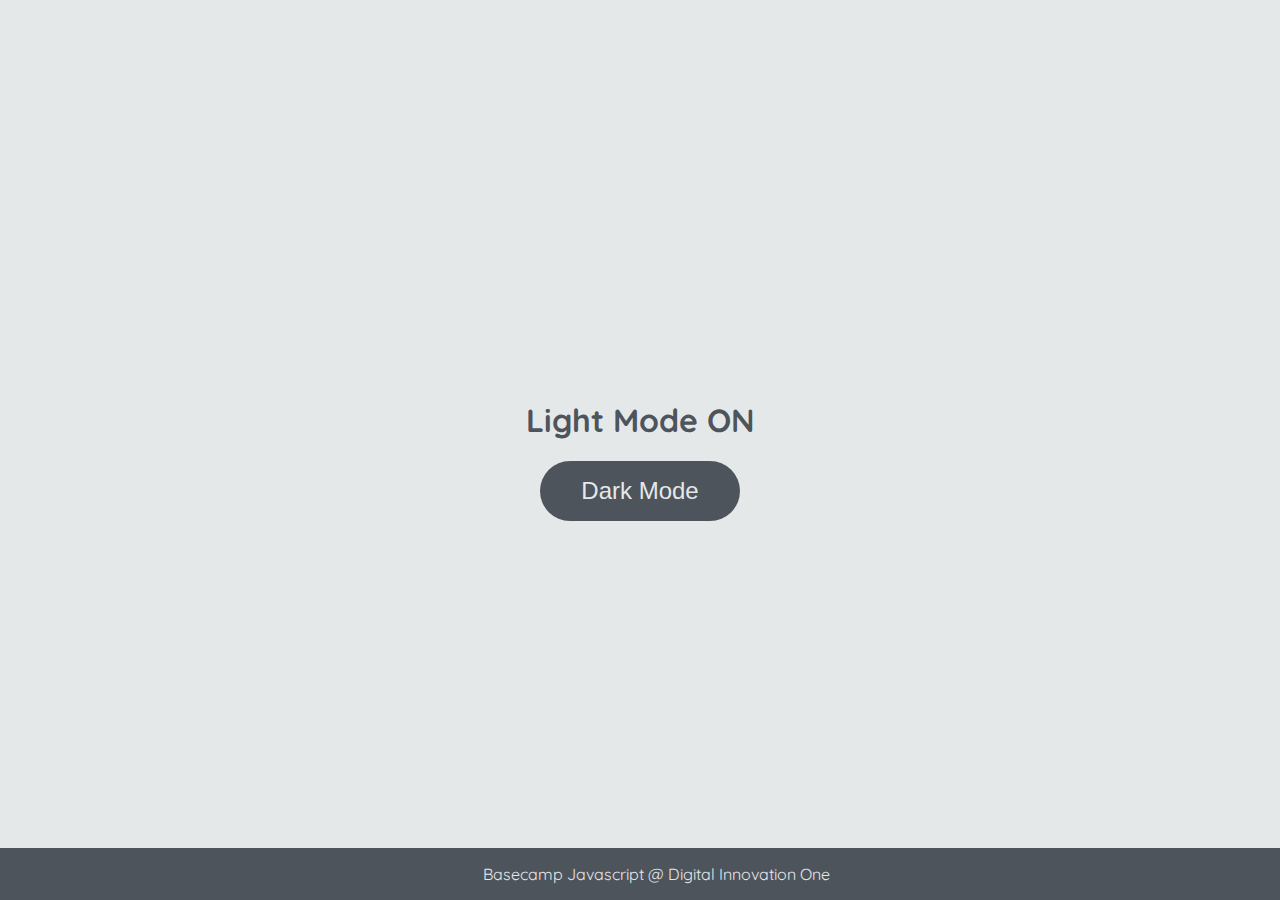
<file: DOM/index.html>
<!DOCTYPE html>
<html lang="en">
	<head>
		<meta charset="UTF-8" />
		<meta http-equiv="X-UA-Compatible" content="IE=edge" />
		<meta name="viewport" content="width=device-width, initial-scale=1.0" />
		<link rel="stylesheet" href="assets/css/styles.css" />
		<title>Dark mode and Light Mode</title>
	</head>
	<body>
		<main>
			<h1 id="page-title">Light Mode ON</h1>
			<button aria-label="selecionar-modo" id="mode-selector">Dark Mode</button>
		</main>

		<footer>Basecamp Javascript @ Digital Innovation One</footer>
		<script src="assets/js/scripts.js"></script>
	</body>
</html>
</file>
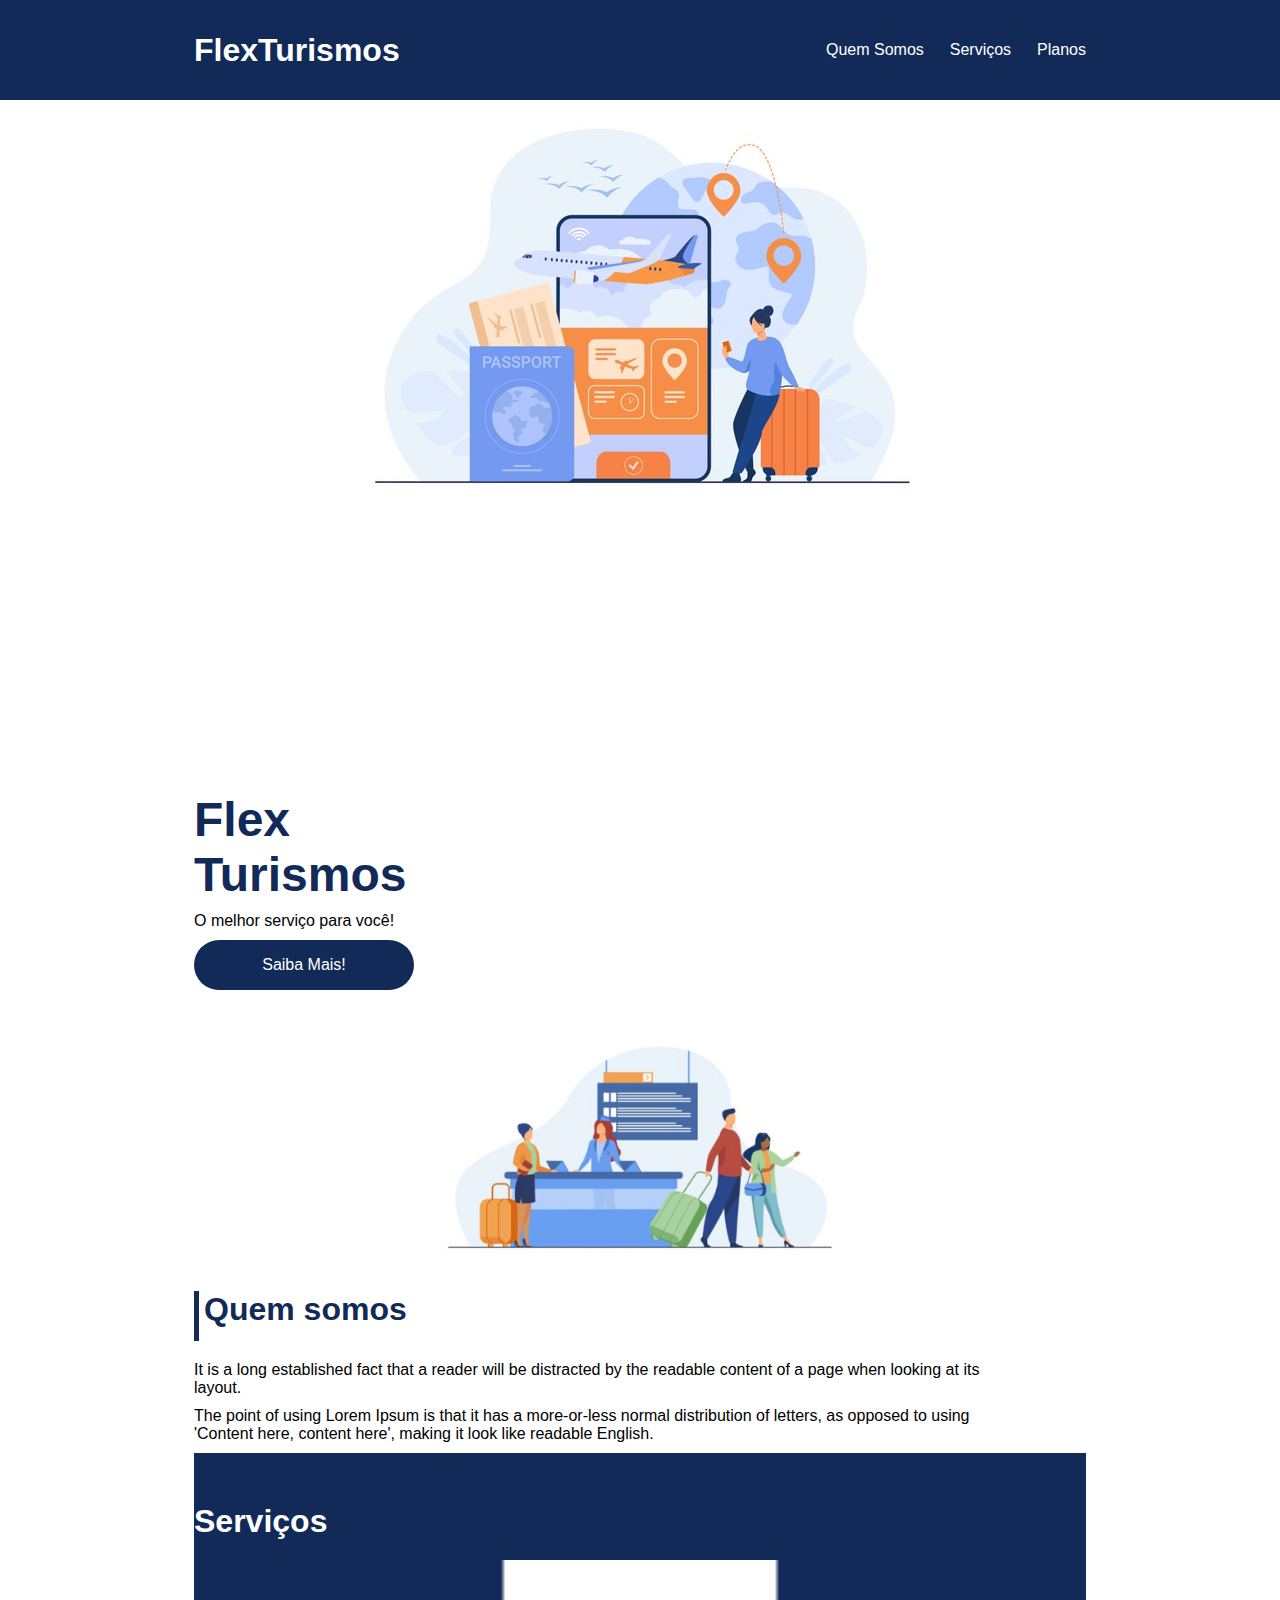
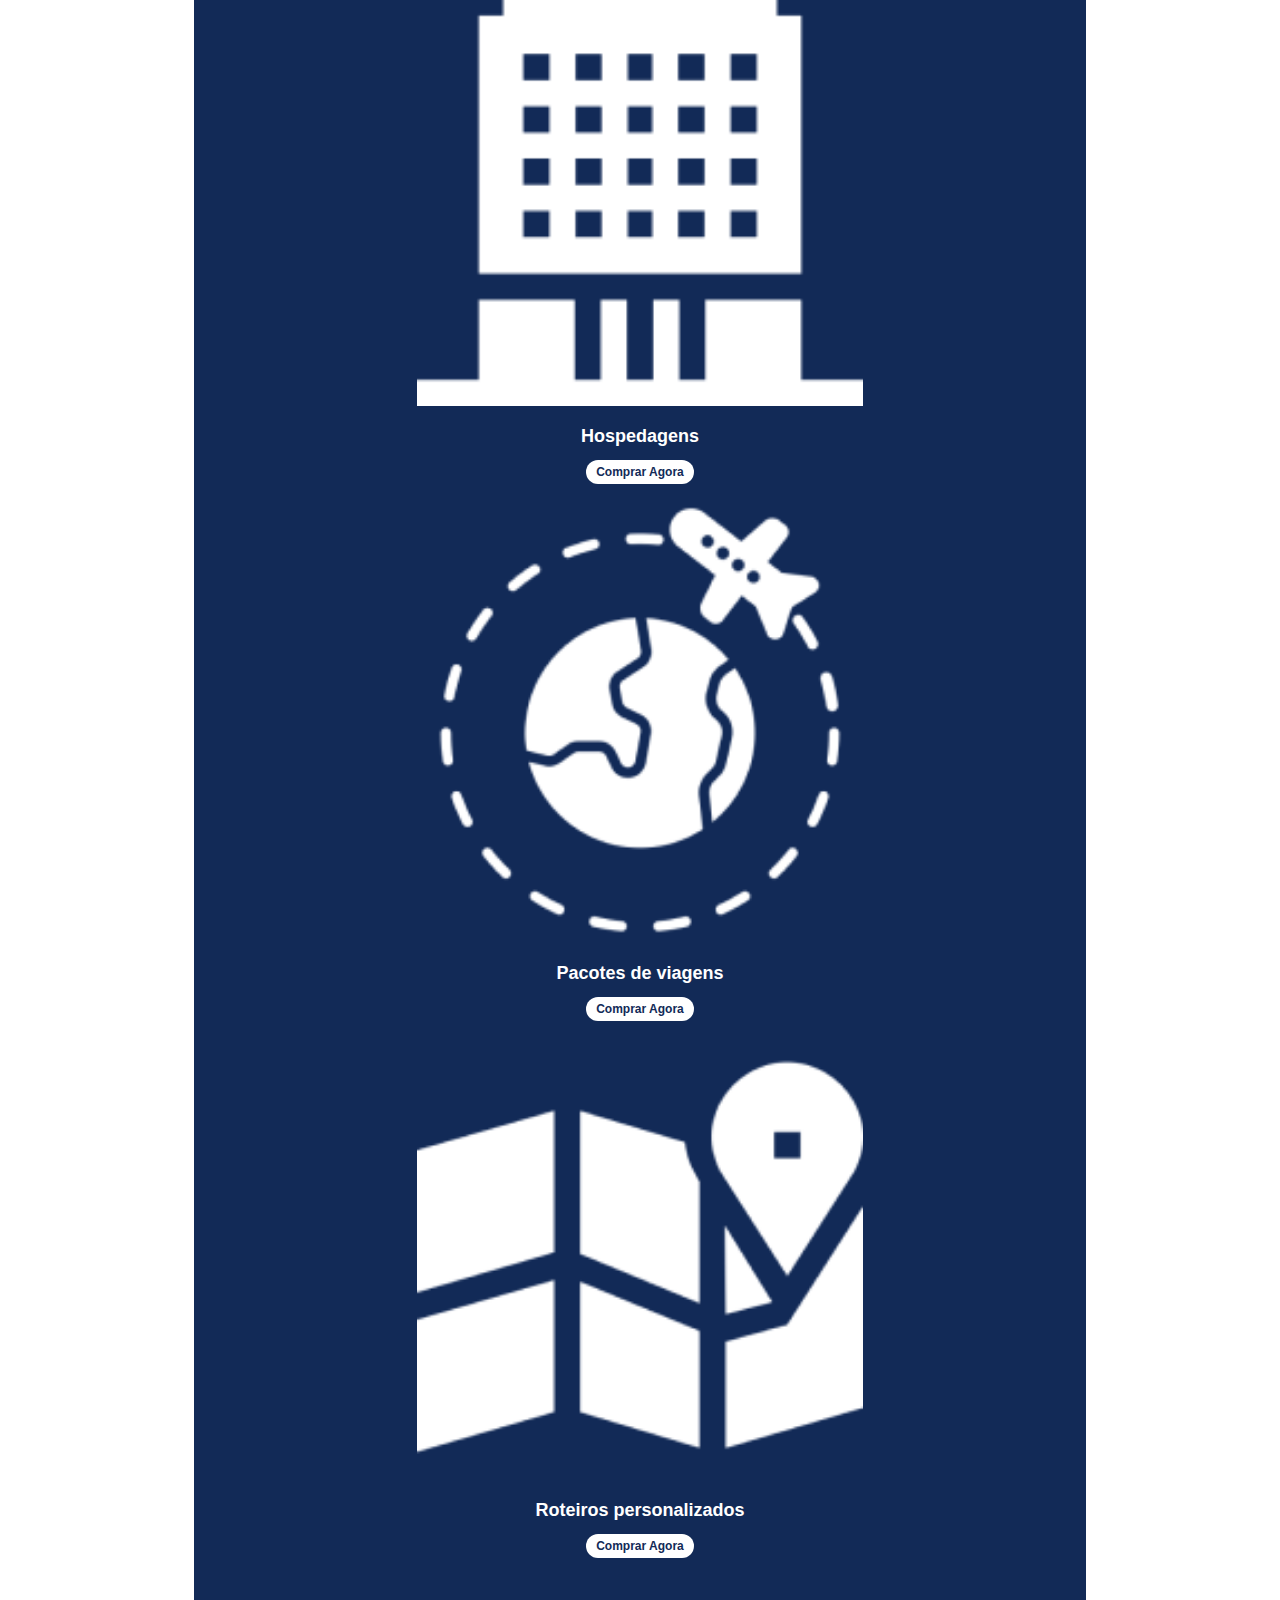
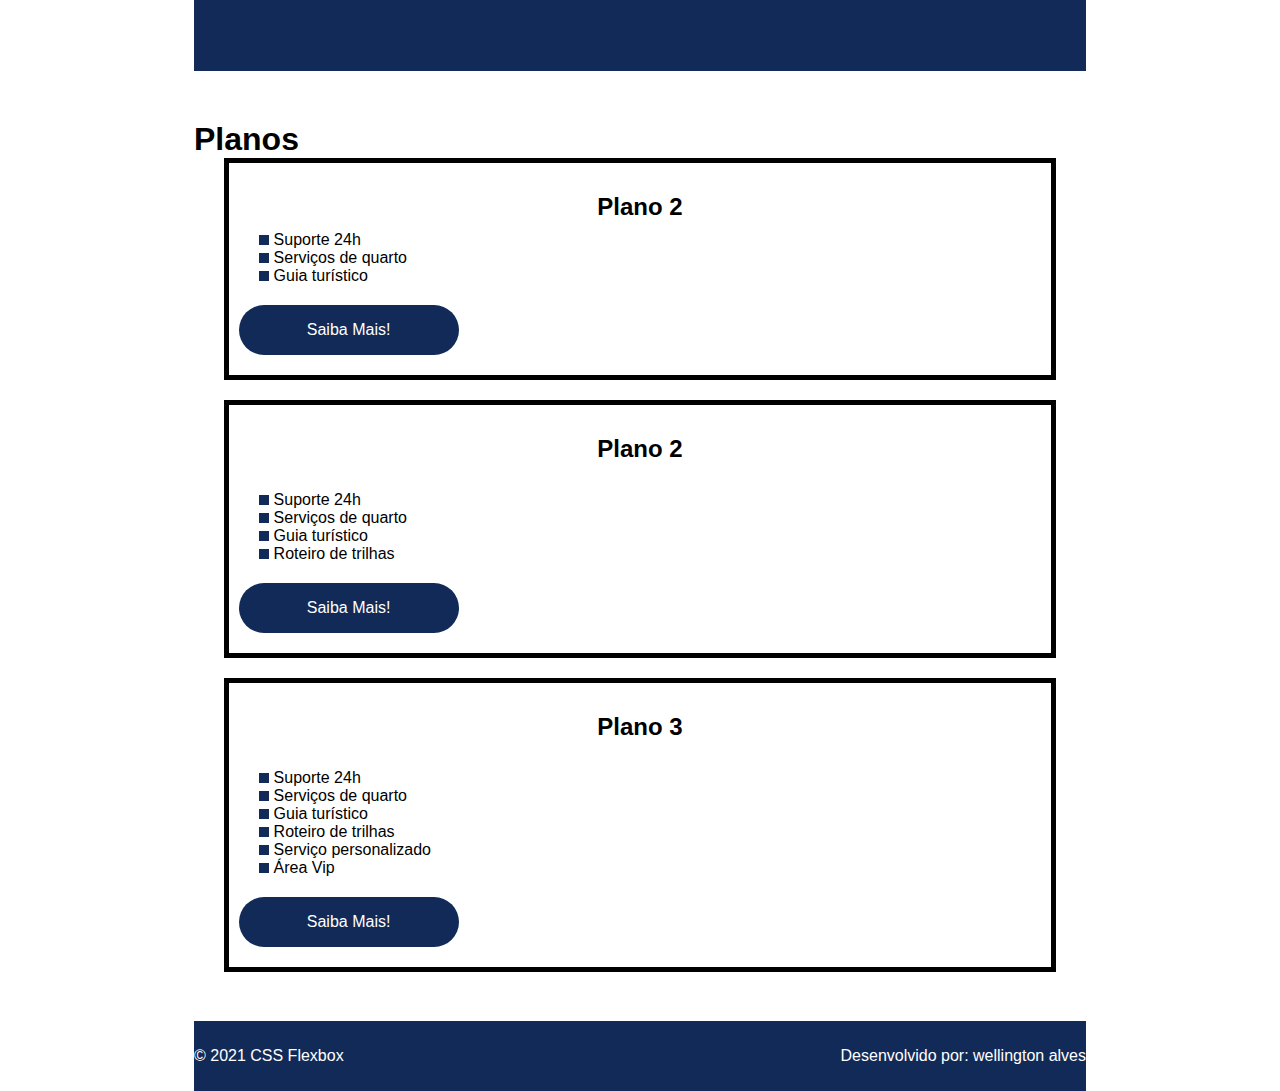
<file: flexbox/flex-projeto/index.html>
<!DOCTYPE html>
<html lang="pt-br">
<head>
    <meta charset="UTF-8">
    <meta name="viewport" content="width=device-width, initial-scale=1.0">
    <title>Flex Turismos</title>
    <link rel="stylesheet" href="./style.css">
</head>
<body>
    <header>
        <div class="flex-container menu">
       <div>
           <h1>FlexTurismos</h1></div> 
        <ul class="list-items">
            <li><a href="#quem-somos">Quem Somos</a></li>
            <li><a href="#servicos">Serviços</a></li>
            <li><a href="#planos">Planos</a></li>
        </ul>
        </div>
    </header>

    <div>
        <div class="flex-container apresentacao">
            <div class="texto-apresentacao">
            <h1>Flex <br>Turismos</h1>
            <p>O melhor serviço para você!</p>
            <a href="" class="btn">Saiba Mais!</a>
        </div>

        <div>
            <div><img src="./images/0-main.png" alt="banner de apresentacao"></div>
        </div>
    </div>

    <div>
        <div class="flex-container" id="quem-somos">
        <div>
            <h2>Quem somos</h2>
            <p>It is a long established fact that a reader will be distracted by the readable content of a page when looking at its layout. </p>
            <p>The point of using Lorem Ipsum is that it has a more-or-less normal distribution of letters, as opposed to using 'Content here, content here', making it look like readable English.</p>
        
        </div>
        <div>
            <img src="./images/1-quem-somos.png" alt="balcão de atendimento">
        </div>
    </div>

    <div class="container-externo">
        <div class="flex-container" id="servicos">
            
        <div>
            <h2>Serviços</h2>
        </div>

        <div class="list-servicos">
            <div class="item-servico">
                <div><img src="./images/icon-2.png" alt="hospedagens"></div>
                <p>Hospedagens</p>
                <a href="#">Comprar Agora</a>
            </div>

            <div class="item-servico">
               <div><img src="./images/icon-1.png" alt="pacote de viagens"></div>
               <p>Pacotes de viagens</p>
               <a href="#">Comprar Agora</a>
            </div>

            <div class="item-servico">
                <div><img src="./images/icon-3.png" alt="roteiros personalizados"></div>
                <p>Roteiros personalizados</p>
                <a href="#">Comprar Agora</a>
            </div>

        </div>
    </div>

    <div class="flex-container" id="planos">
 
    <div><h2>Planos</h2></div>

        
        <div class="list-planos">
            <div class="item-plano">
            <h3>Plano 2</h3>
            <ul>
                <li>Suporte 24h</li>
                <li>Serviços de quarto</li>
                <li>Guia turístico</li>
            </ul>
            <a href="#" class="btn">Saiba Mais!</a>
        </div>

        <div class="item-plano">
            <h3>Plano 2</h3>
            <br>
            <ul>
                <li>Suporte 24h</li>
                <li>Serviços de quarto</li>
                <li>Guia turístico</li>
                <li>Roteiro de trilhas</li>
                
            </ul>
            <a href="#" class="btn">Saiba Mais!</a>
        </div>

        <div class="item-plano">
            <h3>Plano 3</h3>
            <br>
            <ul>
                <li>Suporte 24h</li>
                <li>Serviços de quarto</li>
                <li>Guia turístico</li>
                <li>Roteiro de trilhas</li>
                <li>Serviço personalizado</li>
                <li>Área Vip</li>
            </ul>
            <a href="#" class="btn">Saiba Mais!</a>
        </div>
    </div>
</div>
    <footer >
        <div class="flex-container footer">
            <p>&copy; 2021 CSS Flexbox</p>
            <p>Desenvolvido por: wellington alves</p>

        </div>
        
    </footer>
</body>
</html>
</file>
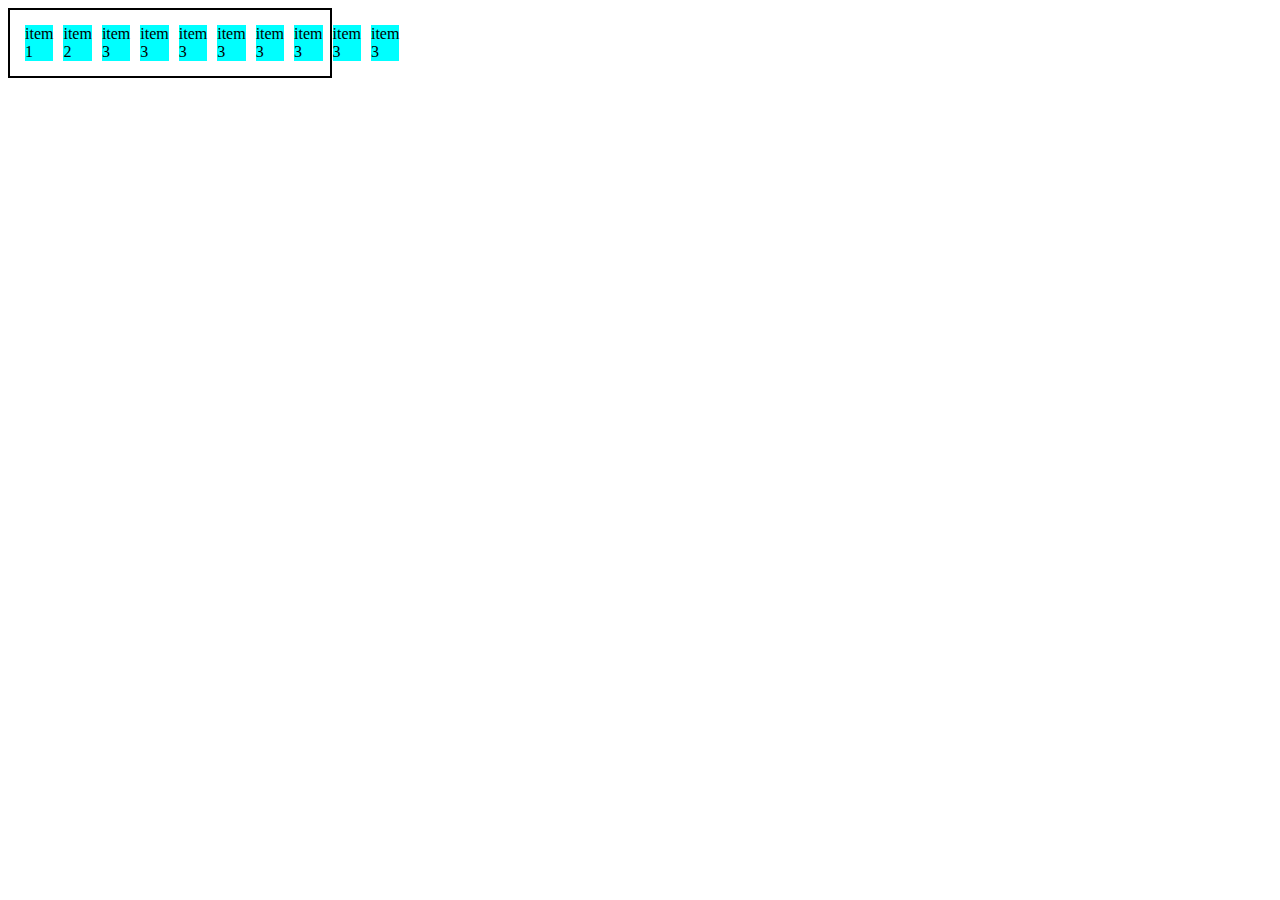
<file: flexbox/display-flex.html>
<!DOCTYPE html>
<html lang="en">
<head>
    <meta charset="UTF-8">
    <meta http-equiv="X-UA-Compatible" content="IE=edge">
    <meta name="viewport" content="width=device-width, initial-scale=1.0">
    <title>fundamnetos-Display flex</title>
<style>
    .flex{
      max-width:300px;
      padding: 10px;
      border: 2px solid black; 
       display: flex;
     }

     .item{
     background-color: aqua;
     margin: 5px;
     }

</style>

</head>
<body>
    <div class='flex'>
<div class="item">item 1</div>
<div class="item">item 2</div>
<div class="item">item 3</div>
<div class="item">item 3</div>
<div class="item">item 3</div>
<div class="item">item 3</div>
<div class="item">item 3</div>
<div class="item">item 3</div>
<div class="item">item 3</div>
<div class="item">item 3</div>




    </div>
</body>
</html>
</file>
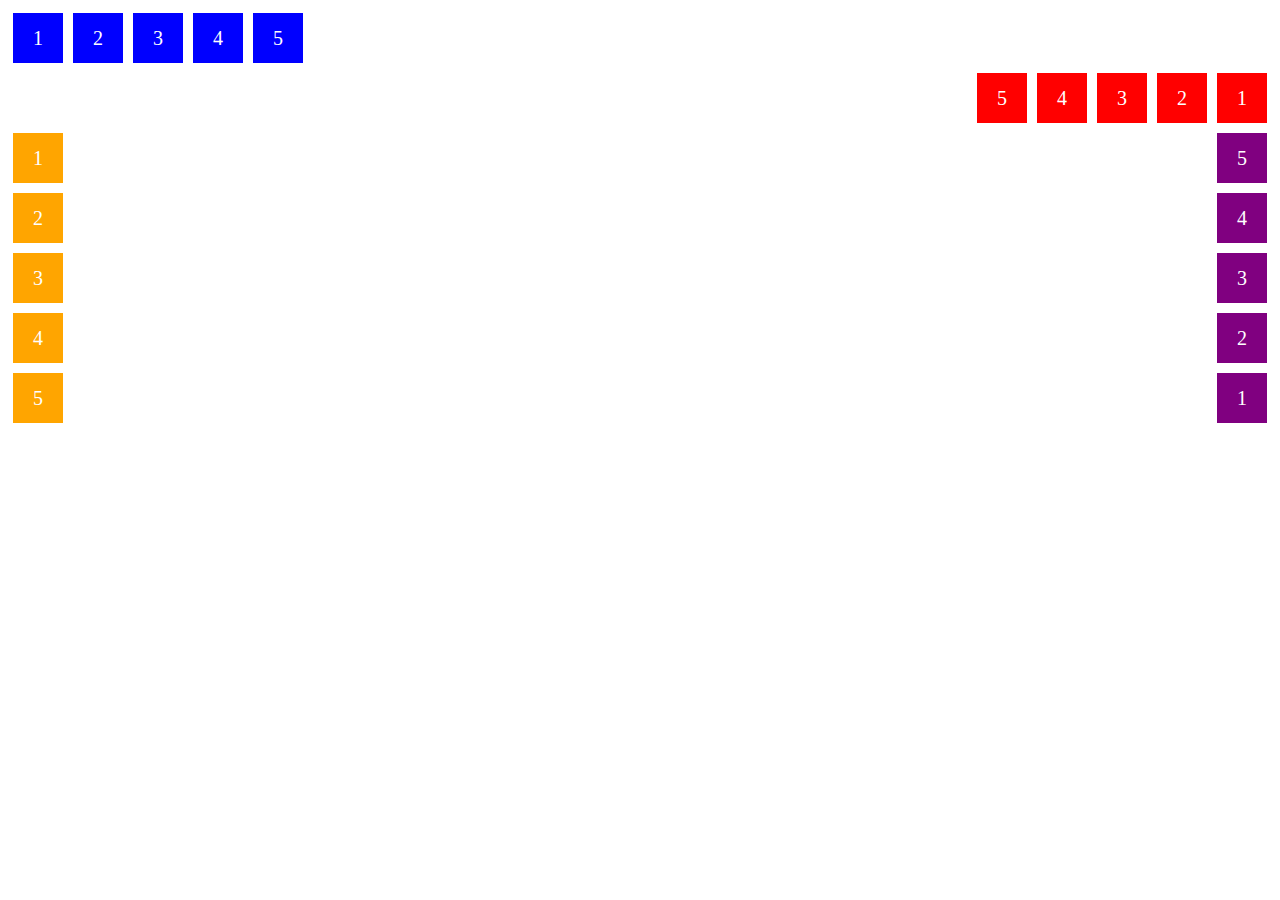
<file: flexbox/flex-direction.html>
<!DOCTYPE html>
<html lang="en">
<head>
    <meta charset="UTF-8">
    <meta http-equiv="X-UA-Compatible" content="IE=edge">
    <meta name="viewport" content="width=device-width, initial-scale=1.0">
    <title>Fundamentos flex direction</title>
<style>
 .flex-container{
     margin: 0;
     padding: 0;
     display :flex;
     list-style: none;
     
}
.flex-item{
background: blue;
height: 50px;
width: 50px;
line-height: 50px;
font-size: 20px;
color: white;
text-align: center;
margin: 5px;
}

.row{

flex-direction: row;

}

.row-reverse{

flex-direction: row-reverse;
}

.row-reverse li{

background-color: red;
}
.column{

float: left;
flex-direction: column;
}
.column li{

background: orange;
}

.column-reverse{
float: right;
flex-direction: column-reverse;

}
.column-reverse li{

background: purple;

}




</style>

</head>
<body>

    <ul class="flex-container row">
<li class="flex-item">1</li>
<li class="flex-item">2</li>
<li class="flex-item">3</li>
<li class="flex-item">4</li>
<li class="flex-item">5</li>

</ul>

<ul class="flex-container row-reverse">
    <li class="flex-item">1</li>
    <li class="flex-item">2</li>
    <li class="flex-item">3</li>
    <li class="flex-item">4</li>
    <li class="flex-item">5</li>
    
    </ul>

    <ul class="flex-container column">
        <li class="flex-item">1</li>
        <li class="flex-item">2</li>
        <li class="flex-item">3</li>
        <li class="flex-item">4</li>
        <li class="flex-item">5</li>
        
        </ul>


        <ul class="flex-container column-reverse">
            <li class="flex-item">1</li>
            <li class="flex-item">2</li>
            <li class="flex-item">3</li>
            <li class="flex-item">4</li>
            <li class="flex-item">5</li>
            
            </ul>
    
</body>
</html>
</file>
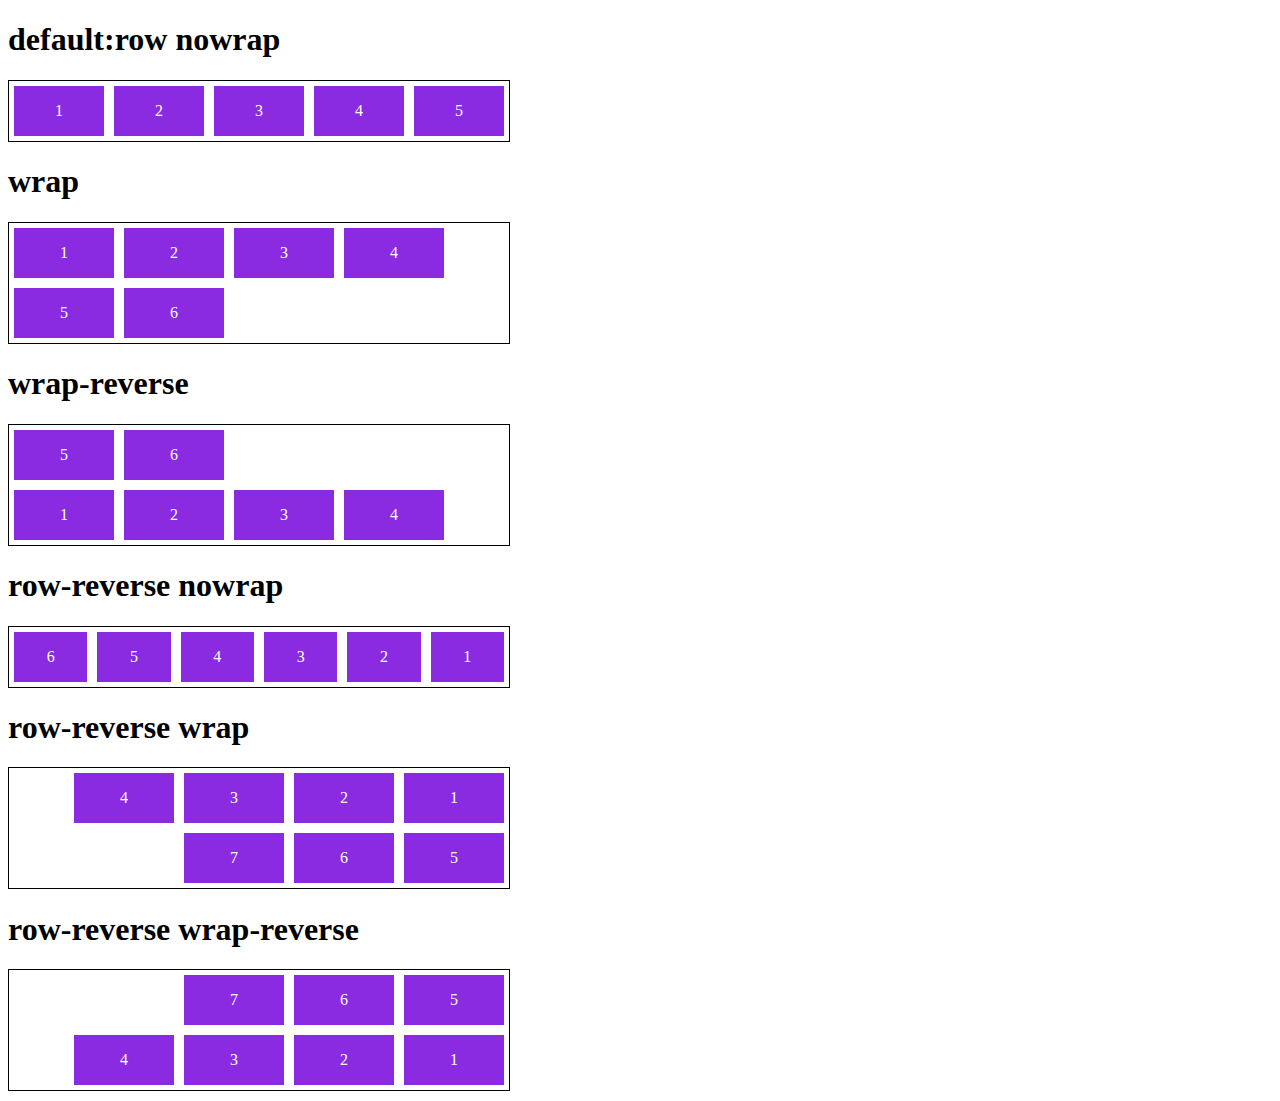
<file: flexbox/flex-flow.html>
<!DOCTYPE html>
<html lang="en">
<head>
    <meta charset="UTF-8">
    <meta http-equiv="X-UA-Compatible" content="IE=edge">
    <meta name="viewport" content="width=device-width, initial-scale=1.0">
    <title>fundamentos flex flow </title>
</head>
<style>
 .flex-container{
    display: flex;
    border: 1px solid black;
    max-width: 500px;
    margin-bottom: 10px;
 }

.default{
    flex-flow: row nowrap;
 }
 .wrap{
    flex-flow: row wrap;
 }

 .wrap-reverse{
    flex-flow: row wrap-reverse;
 }

 .r-nowrap{
 flex-flow: row-reverse nowrap;
 }

 .r-wrap{
flex-flow: row-reverse wrap;
 }

.rr-wrap{

    flex-flow: row-reverse wrap-reverse;
}

.item{

    background-color: blueviolet;
    margin: 5px;
    color: white;
    text-align: center;
    width: 100px;
    height: 50px;
    line-height: 50px;
   }

</style>


<body>
    <h1>default:row nowrap</h1>
    <div class="flex-container default">
        
   <div class="item">1</div>
   <div class="item">2</div>
   <div class="item">3</div>
   <div class="item">4</div>
   <div class="item">5</div>

    </div>
 
    <h1>wrap</h1>
    <div class="flex-container wrap">
        
        <div class="item">1</div>
        <div class="item">2</div>
        <div class="item">3</div>
        <div class="item">4</div>
        <div class="item">5</div>
        <div class="item">6</div>
         </div>

         <h1>wrap-reverse</h1>
    <div class="flex-container wrap-reverse">
        
        <div class="item">1</div>
        <div class="item">2</div>
        <div class="item">3</div>
        <div class="item">4</div>
        <div class="item">5</div>
        <div class="item">6</div>
         </div>

         <h1>row-reverse nowrap</h1>
    <div class="flex-container r-nowrap">
        
        <div class="item">1</div>
        <div class="item">2</div>
        <div class="item">3</div>
        <div class="item">4</div>
        <div class="item">5</div>
        <div class="item">6</div>
         </div>

         <h1>row-reverse wrap</h1>
    <div class="flex-container r-wrap">
        
        <div class="item">1</div>
        <div class="item">2</div>
        <div class="item">3</div>
        <div class="item">4</div>
        <div class="item">5</div>
        <div class="item">6</div>
        <div class="item">7</div>
         </div>

         <h1>row-reverse wrap-reverse</h1>
    <div class="flex-container rr-wrap">
        
        <div class="item">1</div>
        <div class="item">2</div>
        <div class="item">3</div>
        <div class="item">4</div>
        <div class="item">5</div>
        <div class="item">6</div>
        <div class="item">7</div>
         </div>
</body>
</html>
</file>
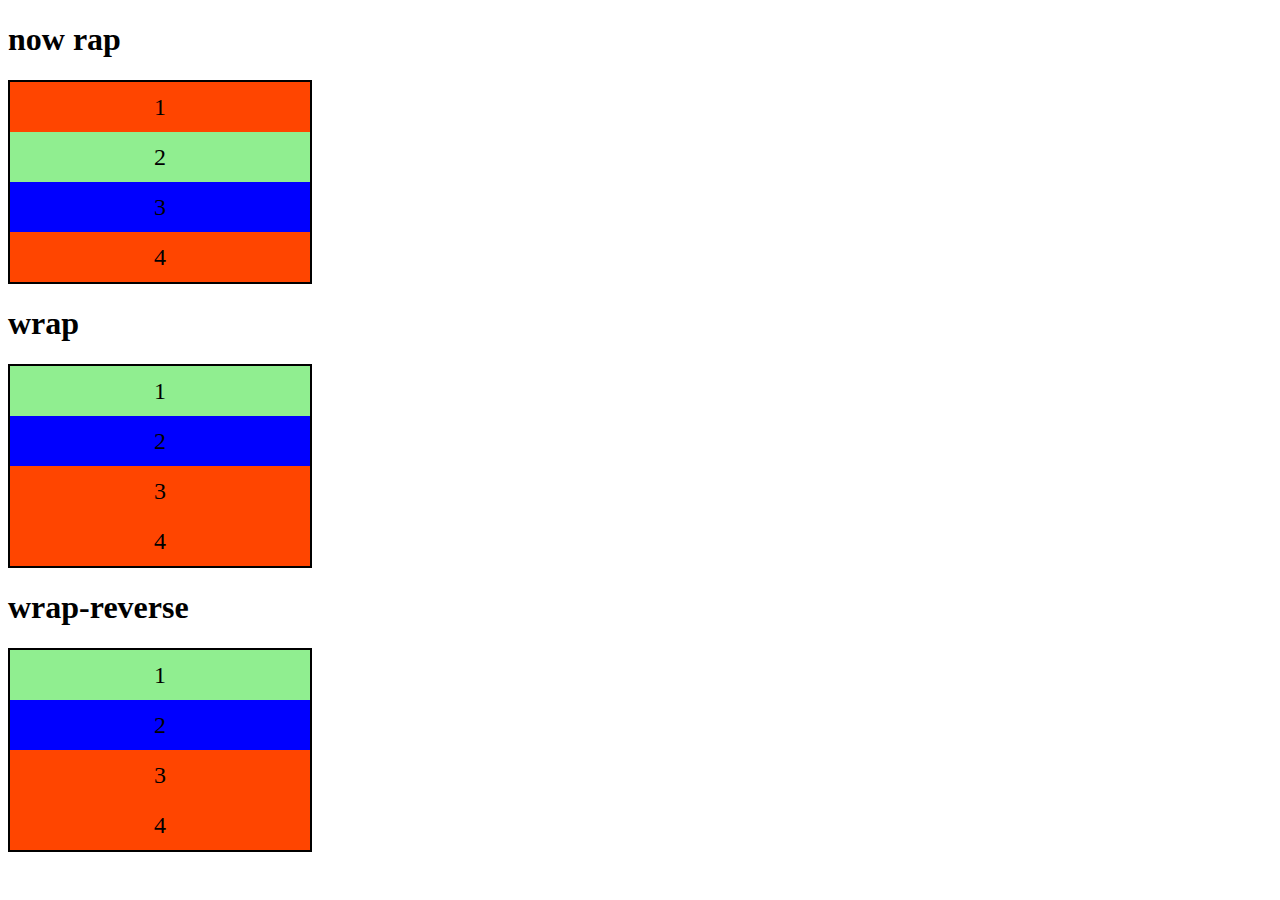
<file: flexbox/flex-wrapp.html>
<!DOCTYPE html>
<html lang="en">
<head>
    <meta charset="UTF-8">
    <meta http-equiv="X-UA-Compatible" content="IE=edge">
    <meta name="viewport" content="width=device-width, initial-scale=1.0">
    <title>fundamentos flex wrap</title>

    <style>
    .flex-container{

    display: flex;
    border: 2px solid black;
    max-width: 300px;
    flex-direction: column;

    }

    .item{

 font-size: 24px;
 height: 50px;
 text-align: center;
 min-width: 100px;
 line-height: 50px;


    }

   .nowrap{

flex-wrap: nowrap;
}
    .wrap{

flex-wrap: wrap;

}

 .wrap-reverse{

    flex-wrap: wrap-reverse;
 }

  .blue{
 
background-color: blue;
 }
.green{

background-color:lightgreen;
}

.orange{

background-color:orangered;

}

    </style>

</head>
<body>

<h1> now rap</h1>
<div class="flex-container nowrap">
<div class="item orange">1</div>
<div class="item green">2</div>
<div class="item blue">3</div>
<div class="item orange">4</div>

</div>

<h1>wrap</h1>

<div class="flex-container wrap">
    <div class="item green">1</div>
    <div class="item blue">2</div>
    <div class="item orange">3</div>
    <div class="item orange">4</div>

</div>
<h1>wrap-reverse</h1>

<div class="flex-container wrap-reverse ">
    <div class="item green">1</div>
    <div class="item blue">2</div>
    <div class="item orange">3</div>
    <div class="item orange">4</div>

</div>

    
</body>
</html>
</file>
<file: DOM/assets/css/styles.css>
@import url('https://fonts.googleapis.com/css2?family=Quicksand:wght@300;400;600&display=swap');

body {
	background-color: #e5e8e8;
	color: #4e545c;
	margin: 0;
	font-family: 'Quicksand';
}

body.dark-mode {
	background-color: #000401;
	color: #e5e8e8;
}

main {
	height: 100vh;
	width: 100%;
	display: flex;
	flex-direction: column;
	align-items: center;
	justify-content: center;
}

footer {
	width: 100%;
	background-color: #4e545c;
	padding: 16px;
	color: #e5e8e8;
	position: fixed;
	bottom: 0;
	text-align: center;
	font-weight: 400;
}

footer.dark-mode {
	background-color: #8d9797;
	color: #000401;
}

button {
	border-radius: 40px;
	font-size: 1.5rem;
	height: 60px;
	width: 200px;
	border: none;
	background-color: #4e545c;
	color: #e5e8e8;
	transition: all 0.5s linear;
}

button:hover {
	background-color: #000401;
}

button.dark-mode {
	background-color: #e5e8e8;
	color: #4e545c;
}

button.dark-mode:hover {
	background-color: #4e545c;
	color: #e5e8e8;
}
</file>
<file: flexbox/flex-projeto/style.css>
*{
    margin: 0;
    padding: 0;
    font-family: 'Open Sans', sans-serif;
}

ul{
list-style: none;
margin: 0;
padding: 0;
}

ul li a{
text-decoration: none;

}

div img{
    display: block;
    width: 100%;
}

.flex-container{
    display: flex;
    max-width: 892px;
    margin: auto;
    width: 100%;
    min-width: 320px;
}

header{
    background-color: #122A57;
    height: 100px;
    display: flex;
    align-items: center;
    color: #fff;
}

header .list-items{
    display: flex;
    max-width: 260px;
    width: 100%;
    justify-content: space-between;
    align-items: center;
}

.list-items li a{
color: #fff;
}

header .menu{
    justify-content: space-between;
}
.apresentacao{
    height: 100vh;
    align-items: center;
    justify-content: space-between;
}

.apresentacao .texto-apresentacao{
min-height: 200px;

}

.texto-apresentacao h1{
    color: #122A57;
    font-size: 48px;
    margin-bottom: 10px;
}

.btn{
    background-color: #122A57;
    color: #fff;
    text-align: center;
    border-radius: 30px;
    width: 220px;
    display: block;
    text-decoration: none;
    height: 50px;
    line-height: 50px;
    margin-top: 10px;
    margin-bottom: 10px;
}

#quem-somos{
    flex-direction: row-reverse;
    align-items: center;
    justify-content: space-between;
}

#quem-somos h2{
font-size: 32px;
color: #122A57;
display: flex;
margin-bottom: 20px;
}

#quem-somos h2::before{
content: "";
height: 50px;
width: 5px;
margin-right:5px ;
background-color: #122A57;
position: relative;

}
#quem-somos p{
    margin-bottom: 10px;
    width: 90%;
}
#quem-somos img{
max-width: 420px;

}

#servicos{
    flex-direction: column;
    padding-top: 50px;
    padding-bottom: 100px;
    background-color: #122A57;
    width: 100%;
       
       }
           
#servicos h2{
color: #fff;
font-size: 32px;
margin-bottom: 20px;
}

.list-servicos{
    display: flex;
    justify-content: space-between;
    
}

.list-servicos .item-servico{
    text-align: center;
}
.item-servico a{
width: 220px;
background-color: #fff;
border-radius: 30px;
height: 50px;
text-align: center;
margin-top: 20px;
line-height: 50px;
padding: 5px 10px;
color: #122A57;
font-size: 12px;
text-decoration: none;
font-weight: 700;
}

.item-servico p{

font-weight: 700;
font-size: 18px;
color: #fff;
margin-top: 20px;
}

.item-servico img{
 width: 80%;
 margin: auto;   
}

#planos{
flex-direction: column;
min-height: 100vh;
margin-top: 50px;
 }

#planos h2{
    font-size: 32px;
}      

.list-planos{
display: flex;
align-items: flex-end;
}

.item-plano{
flex: 1;
border: 5px solid black;
margin-right: 20px;
padding: 10px;
max-width: 250px;

}
.item-plano.btn{
    margin: auto;
    margin-bottom: 20px;
}

.item-plano h3{
    font-size: 24px;
    display: flex;
    flex-direction: column;
    text-align: center;
    margin-top: 20px;
}

.item-plano h3 ::after{
    content: "";
    background-color: #122A57;
    width: 100%;
    height: 3px;
    margin-top: 20px;
    margin-bottom: 10px;
}

.item-plano ul{
padding: 10px 20px;
display: flex;
flex-direction: column;
margin-bottom: 10px;
}

.item-plano ul li{
    display: flex;
    flex-wrap: nowrap;
    align-items: center;
}

.item-plano ul li::before{
content:"";
width: 10px;
height: 10px;
background-color: #122A57;
margin-right: 5px;
}

.footer{
    background-color: #122A57;
    height: 70px;
    display: flex;
    align-items: center;
}

footer .footer{
    justify-content: space-between;
    color: #fff;
}
/*mobile*/
    @media(max-width:992px){
flex-direction: column;

    }

.apresentacao{
    flex-direction: column-reverse;
}

.apresentacao .texto-apresentacao{
    width: 100%;    
    }

    #quem-somos{
        flex-direction: column-reverse;

    }

    #quem-somos img{
        min-width: 320px ;
        margin: auto;
    }

    .list-servicos{
        flex-direction: column;
    }

    .item-servico img{

        width: 50%;
        margin: auto;
    }

    .list-planos{
        flex-direction: column;
        align-items: flex-start;
        margin-bottom: 20px;
    }

    .list-planos .item-plano{

        max-width: 90%;
        margin: auto;
        width: 100%;
        margin-bottom: 20px;

    }
</file>
